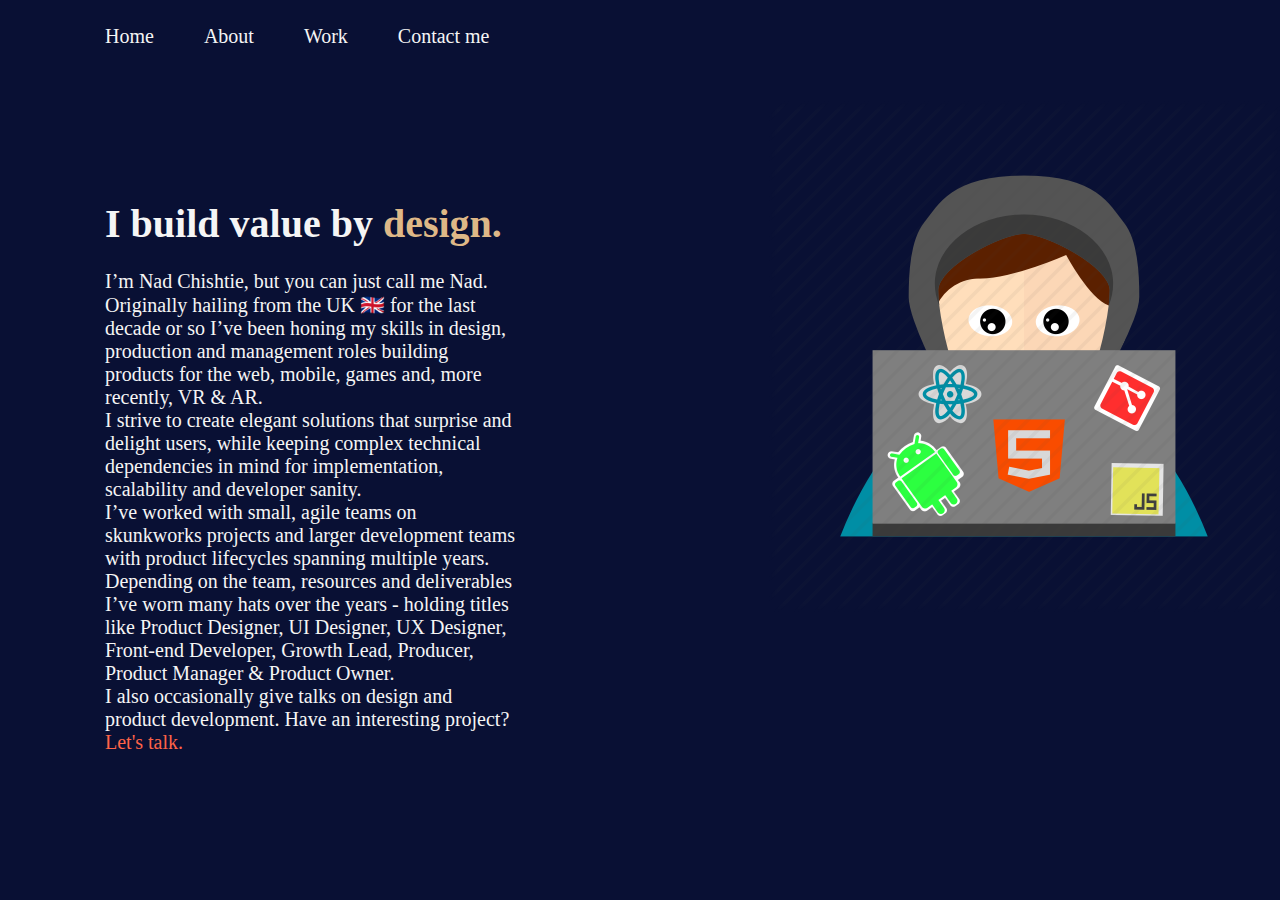
<file: about.html>
<html lang="en">
<head>
    <meta charset="UTF-8">
    <meta http-equiv="X-UA-Compatible" content="IE=edge">
    <meta name="viewport" content="width=device-width, initial-scale=1.0">
    <title>FernandoCano</title>
    <link rel="stylesheet" href="about.css">
    <link rel="shortcut icon" href="./IMG/gamer.png">
    <link rel="stylesheet" href="standar.css">
    <link rel="stylesheet" href="https://cdnjs.cloudflare.com/ajax/libs/animate.css/4.1.1/animate.min.css"/>
</head>
<STYLE>A {text-decoration: none; color:whitesmoke;} </STYLE>
<body>
    <div class="container">
        <div class="welcome">
            <div class="menu">
                <ul class="dropMenu">
                    <li > <a href="index.html">Home</a></a></li>
                        <li><a href="about.html">About</a></li>
                         <li><a href="work.html">Work</a></li>
                            <li><a href="contact.html">Contact me</a></li>
                </ul>
            </div>
                <div class="hi">
                    <h1 class="animate__animated animate__fadeIn" >I build value by <span class="fer">design.</span></h1>
                    <br>
                    <p class="animate__animated animate__fadeIn">I’m Nad Chishtie, but you can just call me Nad.
                           <br>
                       Originally hailing from the UK 🇬🇧 for the last decade or so I’ve been honing my skills in design, production and management roles building products for the web, mobile, games and, more recently, VR & AR.
                       <br> 
                        I strive to create elegant solutions that surprise and delight users, while keeping complex technical dependencies in mind for implementation, scalability and developer sanity.
                       <br> 
                       I’ve worked with small, agile teams on skunkworks projects and larger development teams with product lifecycles spanning multiple years.
                        <br>
                       Depending on the team, resources and deliverables I’ve worn many hats over the years - holding titles like Product Designer, UI Designer, UX Designer, Front-end Developer, Growth Lead, Producer, Product Manager & Product Owner.
                        <br>
                       I also occasionally give talks on design and product development.
                        
                       Have an interesting project?  <a href="#" class=" well animate__animated animate__fadeInDown ">Let's talk.</a></p>  
                    
                   
                    
                </div>    
                
        </div>  
        <div class="img">
            <img src="./IMG/programmer-icon-14.png" alt="">
            
        </div>
        <div id="about"></div>
</div>
</div>
</body>
</html>
</file>
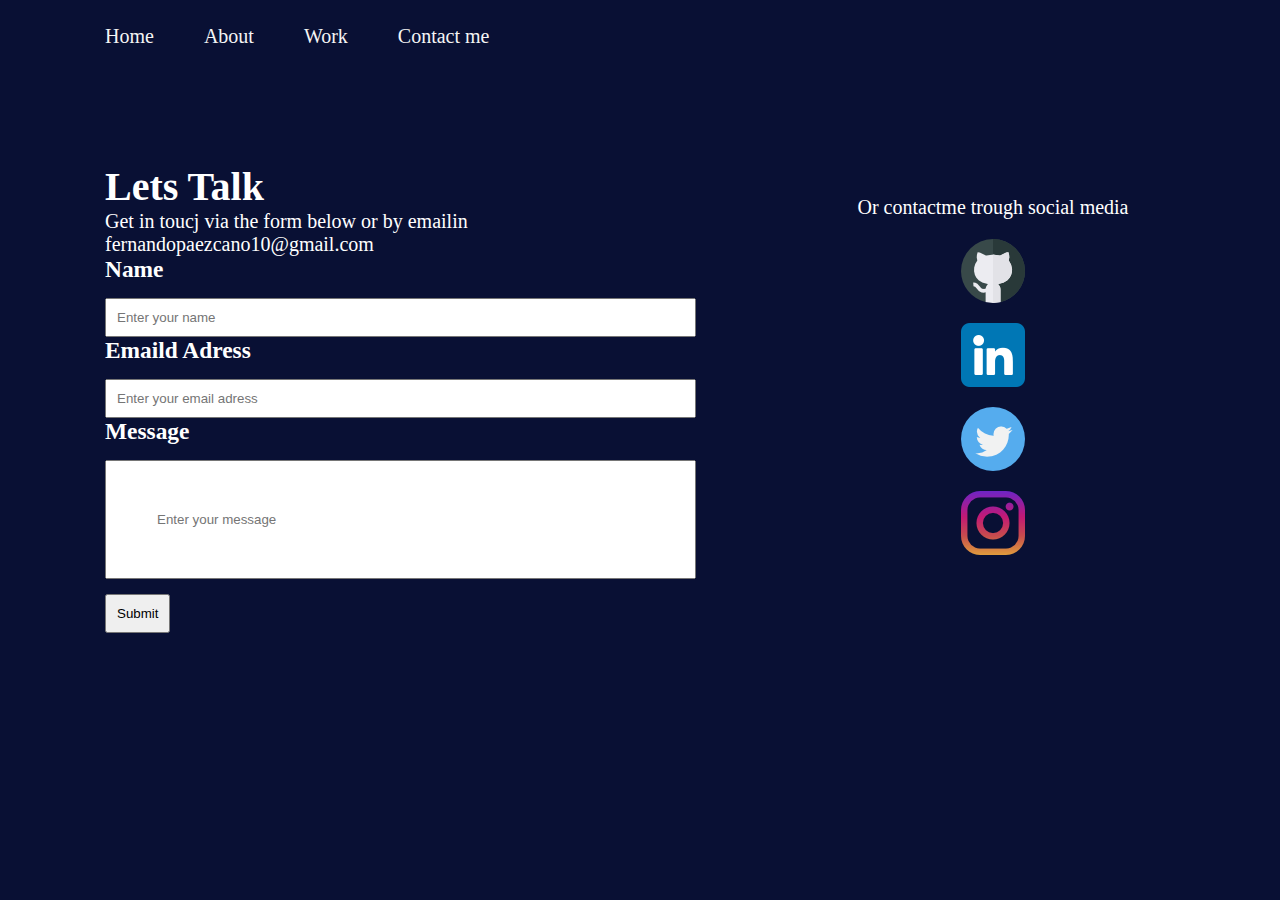
<file: contact.html>
<html lang="en">
<head>
    <meta charset="UTF-8">
    <meta http-equiv="X-UA-Compatible" content="IE=edge">
    <meta name="viewport" content="width=device-width, initial-scale=1.0">
    <link rel="stylesheet" href="contact.css">
    <link rel="stylesheet" href="standar.css">
    <link rel="shortcut icon" href="./IMG/gamer.png">
    <link rel="preconnect" href="https://fonts.googleapis.com">
    <link rel="stylesheet" href="https://cdnjs.cloudflare.com/ajax/libs/animate.css/4.1.1/animate.min.css"/>
<link rel="preconnect" href="https://fonts.gstatic.com" crossorigin>
<link href="https://fonts.googleapis.com/css2?family=Bree+Serif&display=swap" rel="stylesheet">
<link rel="stylesheet" href="contact.css">

    <title>Fernando Cano</title>
</head>
<STYLE>A {text-decoration: none; color:whitesmoke;} </STYLE>

<body>
    <div class="container">
        <div class="welcome">
            <div class="menu">
                <ul class="dropMenu">
                    <li > <a href="index.html">Home</a></a></li>
                    <li><a href="about.html">About</a></li>
                     <li><a href="work.html">Work</a></li>
                        <li><a href="contact.html">Contact me</a></li>
                </ul>
            </div>
        </div> 


        <div class="animate__animated animate__fadeIn box grid-container">
            <div class="box">
                <h1>Lets Talk</h1>
                <p>Get in toucj via the form below or by emailin fernandopaezcano10@gmail.com</p>
                 <form action="submit" class="form">
                <h3>Name</h3>
                <input type="text" placeholder="Enter your name" class="input">
                <h3>Emaild Adress</h3>
                <input type="email" placeholder="Enter your email adress"class="input">
                <h3>Message</h3>
                <input type="text" placeholder="Enter your message"class="input-message">
                 </form>
                <div class="btn"><button type="submit" class="button">Submit</button></div>
            </div>
            <div class="socialmedia">
                <p>Or contactme trough social media</p>
                <img src="./IMG/github (1).png" alt="" srcset="">
                <img src="./IMG/linkedin.png" alt="">
                <img src="./IMG/twitter.png" alt="">
                <img src="./IMG/instagram.png" alt="">
                
            </div>
        </div>
        
    </div>
   
  
</body>
</html>
</file>
<file: standar.css>
*{
    margin: 0;
    padding: 0;
   
  
}
@import url('https://fonts.googleapis.com/css2?family=Bree+Serif&display=swap');


.dropMenu {
	list-style: none;
	width: 100%;
    color: whitesmoke;

}
.li{
    font-size: 80px;
    color: whitesmoke;
}
.container{ 
   
     background-color: #091034;
    min-height: 100vh;
    width: 100%;
    width: 100%;

    

   
  
}
.menu{
    padding-left: 80px;
}

.dropMenu li {
    color: whitesmoke;
    text-decoration: none;
	float: left;
	position: relative;
	width:auto;
    padding: 25px;
    
    font-family: 'Brandon Grotesque' ;
    src: url(./font/BrandonGrotesque-Bold.woff);
    font-size: 20px;
   
}
</file>
<file: contact.css>
*{
    box-sizing: border-box;
}
.grid-container{
    display: grid;
    grid-template-columns: 1fr 1fr;
   grid-gap: 10px;
   padding-left: 105px;
    width: 100%;
    font-family: 'Brandon Grotesque' ;
    src: url(./font/BrandonGrotesque-Bold.woff);
    font-size: 20px;

    color: white;
}
.box{
    padding-top: 45px;
}
.form{
    color: white;
   
    
}
.input{
    padding: 10px;
    padding-right: 400px;
    margin-top: 15px;
  
}
.input-message{
    padding:50px;
    padding-right: 360px;
    margin-top: 15px;
}
.button{
    
    padding: 10px;
   
    
}
.btn{
    padding-top: 15px;
}
.socialmedia{
display: flex;
align-items: center;
justify-content: center;
grid-gap: 20px;
  flex-direction: column;
}
</file>
<file: about.css>
.animate__animated {
    color: whitesmoke;
}
.well{
    color: tomato;
    text-decoration: none;
}
.container{ 
   display: flex;
    background-color: #091034;
   min-height: 100vh;
   width: 100%;
   width: 100%;

   

  
 
}
.img{
    padding-left: 250px;
    padding-top: 100px;
    
    
}
.welcome{
    min-height: 100vh;
}
.hi{
    
    color:whitesmoke;
    font-family: 'Brandon Grotesque' ;
    font-size: 20px;
    padding-left: 105px;
    padding-top: 200px;
 
}

.iam{
    
    opacity: 0;
}




.fer{
   color:burlywood;
   
}
.fer:hover{
    color: tomato;
}
</file>
